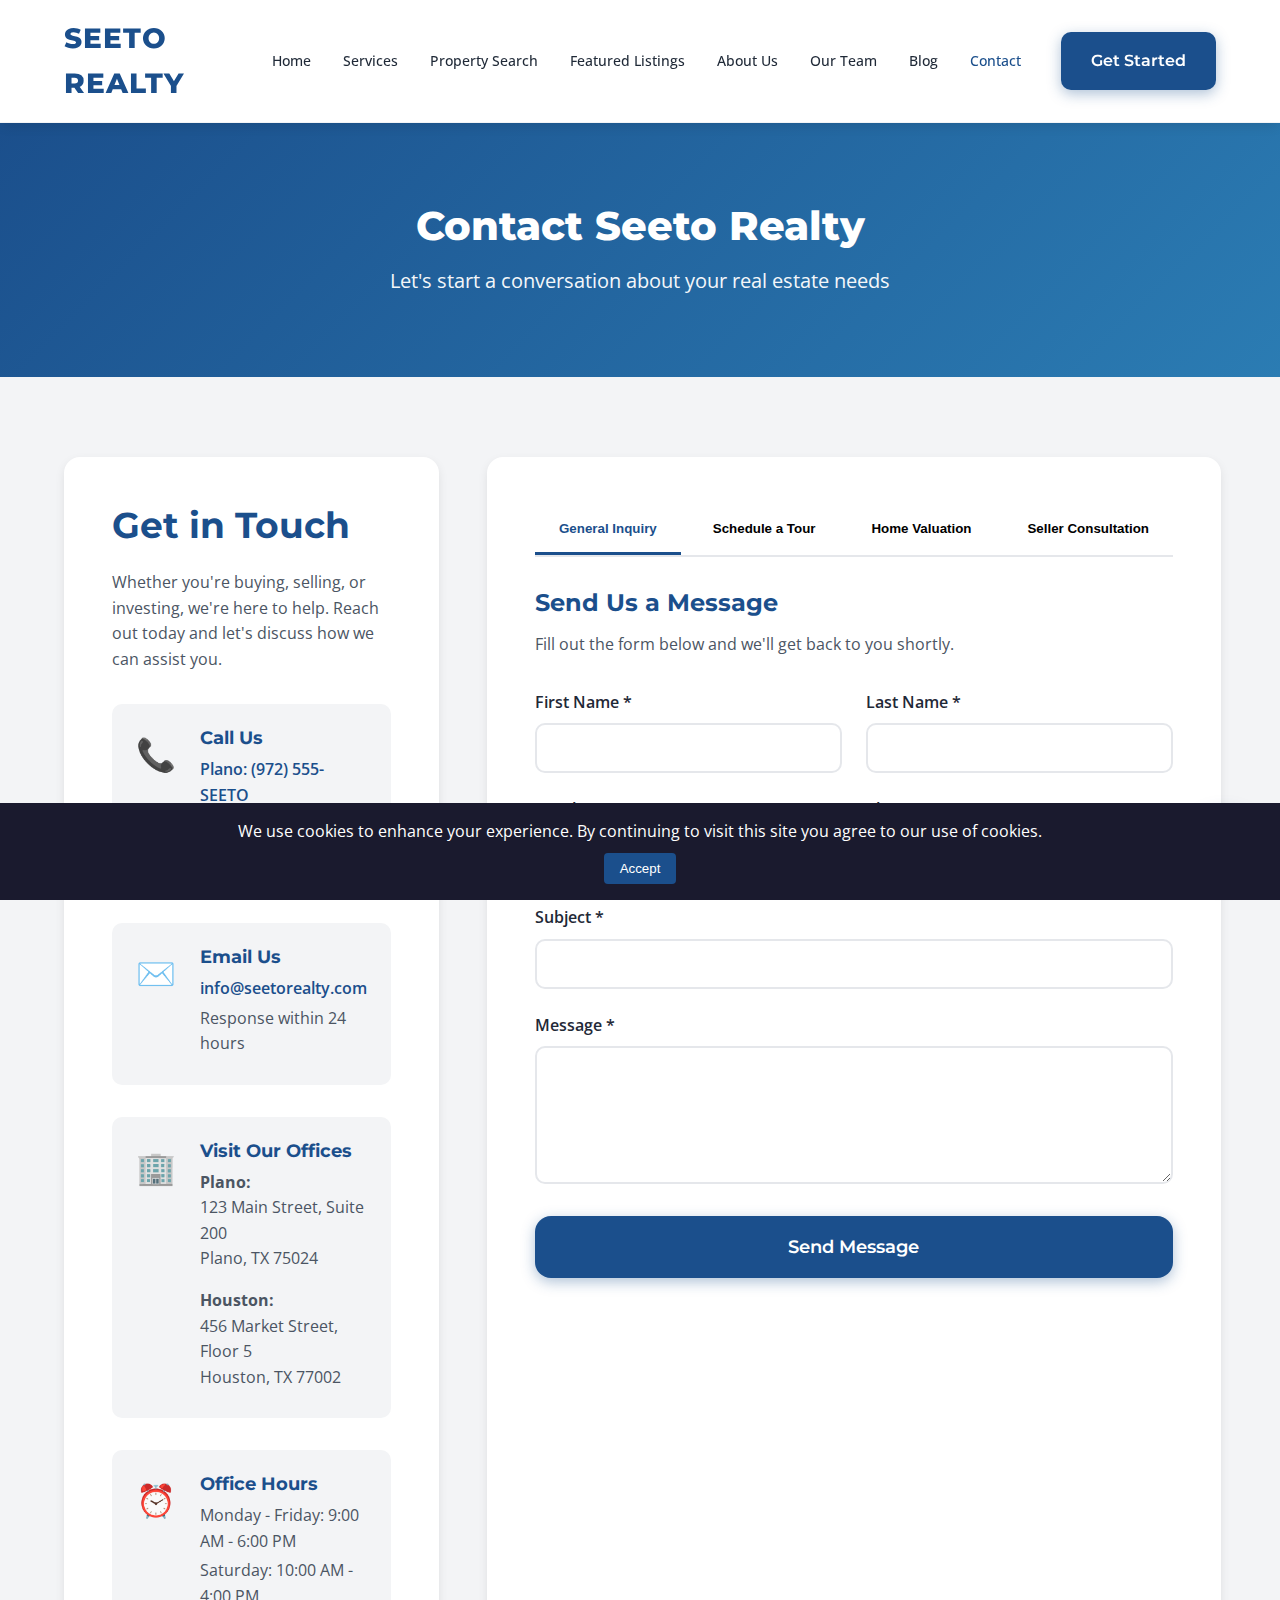
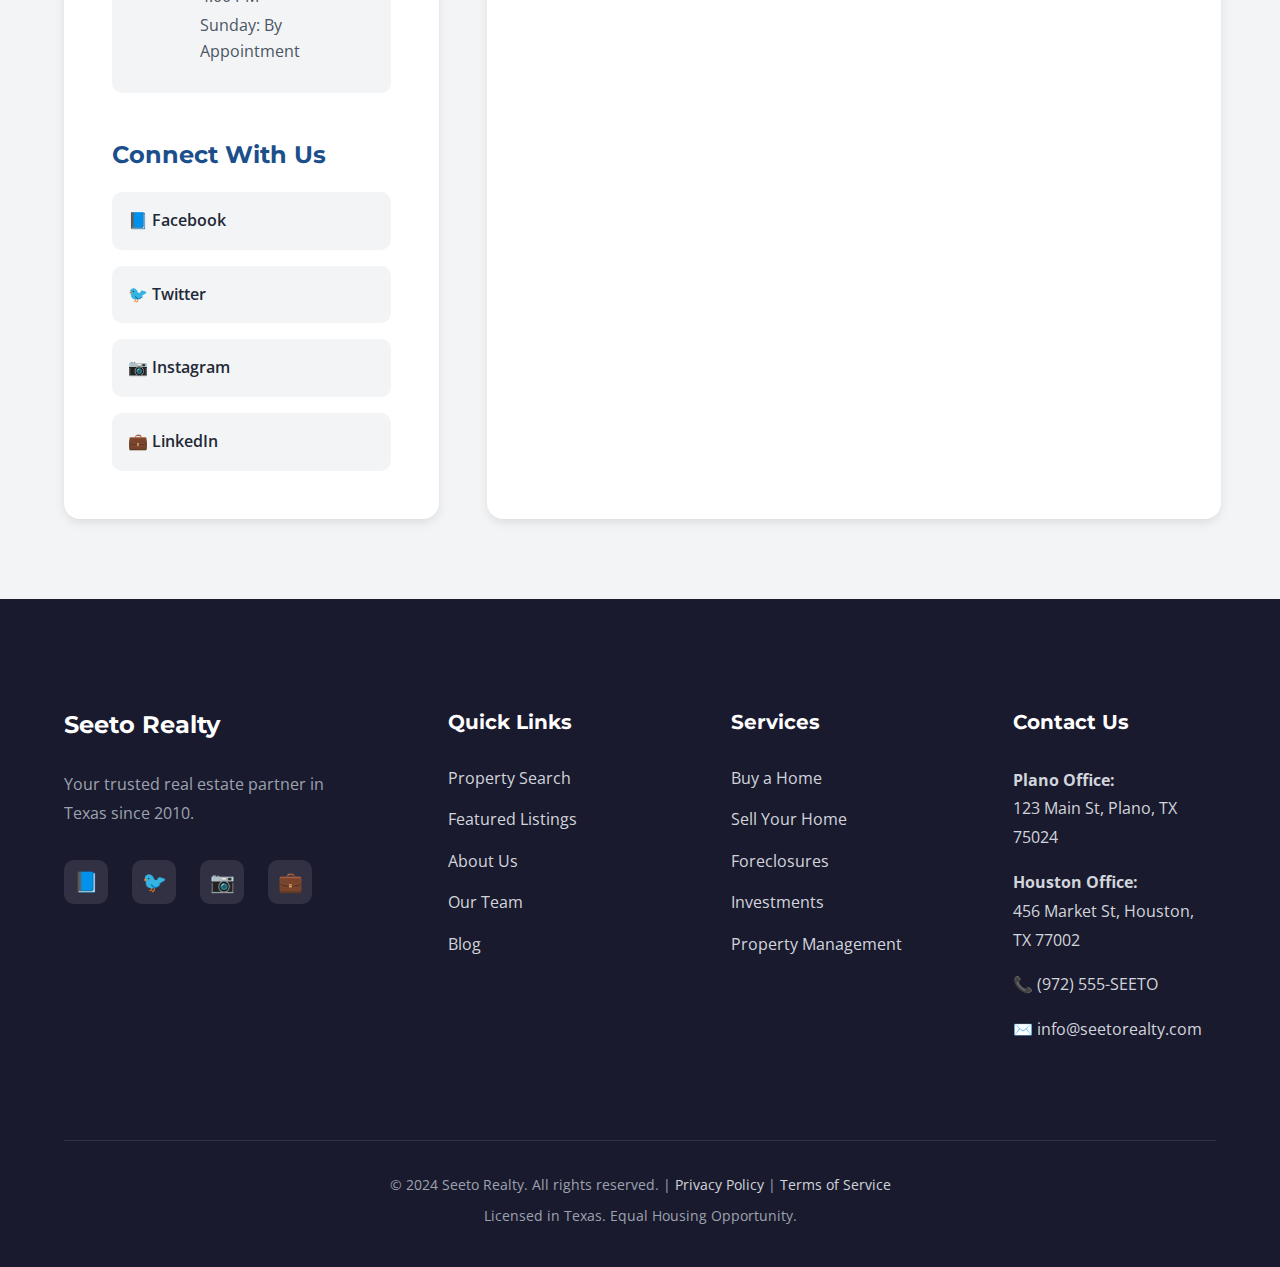
<file: contact.html>
<!DOCTYPE html>
<html lang="en">
<head>
    <meta charset="UTF-8">
    <meta name="viewport" content="width=device-width, initial-scale=1.0">
    <meta name="description" content="Contact Seeto Realty for expert real estate services in DFW and Houston. Schedule a consultation, get a home valuation, or reach out with questions.">
    <meta name="keywords" content="contact Seeto Realty, real estate consultation, home valuation, schedule tour, Texas realtor">
    <title>Contact Us - Seeto Realty | Get in Touch Today</title>
    <link rel="stylesheet" href="css/style.css">
    <link rel="preconnect" href="https://fonts.googleapis.com">
    <link rel="preconnect" href="https://fonts.gstatic.com" crossorigin>
    <link href="https://fonts.googleapis.com/css2?family=Montserrat:wght@300;400;500;600;700&family=Open+Sans:wght@300;400;600&display=swap" rel="stylesheet">
</head>
<body>
    <!-- Header & Navigation -->
    <header class="header">
        <nav class="navbar">
            <div class="container">
                <div class="nav-wrapper">
                    <div class="logo">
                        <a href="index.html">
                            <span class="logo-text">SEETO REALTY</span>
                        </a>
                    </div>
                    <button class="mobile-menu-toggle" aria-label="Toggle mobile menu">
                        <span></span>
                        <span></span>
                        <span></span>
                    </button>
                    <ul class="nav-menu">
                        <li><a href="index.html">Home</a></li>
                        <li class="dropdown">
                            <a href="services.html">Services</a>
                            <ul class="dropdown-menu">
                                <li><a href="buy.html">Buy</a></li>
                                <li><a href="sell.html">Sell</a></li>
                                <li><a href="foreclosures.html">Foreclosures</a></li>
                                <li><a href="investments.html">Investments</a></li>
                                <li><a href="property-management.html">Property Management</a></li>
                            </ul>
                        </li>
                        <li><a href="search.html">Property Search</a></li>
                        <li><a href="listings.html">Featured Listings</a></li>
                        <li><a href="about.html">About Us</a></li>
                        <li><a href="team.html">Our Team</a></li>
                        <li><a href="blog.html">Blog</a></li>
                        <li><a href="contact.html" class="active">Contact</a></li>
                    </ul>
                    <a href="contact.html" class="btn btn-primary nav-cta">Get Started</a>
                </div>
            </div>
        </nav>
    </header>

    <!-- Page Header -->
    <section class="page-header">
        <div class="container">
            <h1>Contact Seeto Realty</h1>
            <p class="subtitle">Let's start a conversation about your real estate needs</p>
        </div>
    </section>

    <!-- Contact Section -->
    <section class="contact-section">
        <div class="container">
            <div class="contact-grid">
                <!-- Contact Information -->
                <div class="contact-info-section">
                    <h2>Get in Touch</h2>
                    <p>Whether you're buying, selling, or investing, we're here to help. Reach out today and let's discuss how we can assist you.</p>
                    
                    <div class="contact-methods">
                        <div class="contact-method">
                            <div class="method-icon">📞</div>
                            <div class="method-details">
                                <h3>Call Us</h3>
                                <p><a href="tel:9725555336">Plano: (972) 555-SEETO</a></p>
                                <p><a href="tel:7135557336">Houston: (713) 555-7336</a></p>
                            </div>
                        </div>
                        
                        <div class="contact-method">
                            <div class="method-icon">✉️</div>
                            <div class="method-details">
                                <h3>Email Us</h3>
                                <p><a href="mailto:info@seetorealty.com">info@seetorealty.com</a></p>
                                <p>Response within 24 hours</p>
                            </div>
                        </div>
                        
                        <div class="contact-method">
                            <div class="method-icon">🏢</div>
                            <div class="method-details">
                                <h3>Visit Our Offices</h3>
                                <p><strong>Plano:</strong><br>123 Main Street, Suite 200<br>Plano, TX 75024</p>
                                <p style="margin-top: 1rem;"><strong>Houston:</strong><br>456 Market Street, Floor 5<br>Houston, TX 77002</p>
                            </div>
                        </div>
                        
                        <div class="contact-method">
                            <div class="method-icon">⏰</div>
                            <div class="method-details">
                                <h3>Office Hours</h3>
                                <p>Monday - Friday: 9:00 AM - 6:00 PM</p>
                                <p>Saturday: 10:00 AM - 4:00 PM</p>
                                <p>Sunday: By Appointment</p>
                            </div>
                        </div>
                    </div>
                    
                    <div class="social-connect">
                        <h3>Connect With Us</h3>
                        <div class="social-links-large">
                            <a href="#" aria-label="Facebook">📘 Facebook</a>
                            <a href="#" aria-label="Twitter">🐦 Twitter</a>
                            <a href="#" aria-label="Instagram">📷 Instagram</a>
                            <a href="#" aria-label="LinkedIn">💼 LinkedIn</a>
                        </div>
                    </div>
                </div>
                
                <!-- Contact Forms -->
                <div class="contact-forms-section">
                    <!-- Form Type Tabs -->
                    <div class="form-tabs">
                        <button class="form-tab active" data-form="general">General Inquiry</button>
                        <button class="form-tab" data-form="tour">Schedule a Tour</button>
                        <button class="form-tab" data-form="valuation">Home Valuation</button>
                        <button class="form-tab" data-form="seller">Seller Consultation</button>
                    </div>
                    
                    <!-- General Inquiry Form -->
                    <form id="generalForm" class="contact-form active" action="#" method="post">
                        <h3>Send Us a Message</h3>
                        <p>Fill out the form below and we'll get back to you shortly.</p>
                        
                        <div class="form-row">
                            <div class="form-group">
                                <label for="gen-firstName">First Name *</label>
                                <input type="text" id="gen-firstName" name="firstName" required>
                            </div>
                            <div class="form-group">
                                <label for="gen-lastName">Last Name *</label>
                                <input type="text" id="gen-lastName" name="lastName" required>
                            </div>
                        </div>
                        
                        <div class="form-row">
                            <div class="form-group">
                                <label for="gen-email">Email *</label>
                                <input type="email" id="gen-email" name="email" required>
                            </div>
                            <div class="form-group">
                                <label for="gen-phone">Phone</label>
                                <input type="tel" id="gen-phone" name="phone">
                            </div>
                        </div>
                        
                        <div class="form-group">
                            <label for="gen-subject">Subject *</label>
                            <input type="text" id="gen-subject" name="subject" required>
                        </div>
                        
                        <div class="form-group">
                            <label for="gen-message">Message *</label>
                            <textarea id="gen-message" name="message" rows="5" required></textarea>
                        </div>
                        
                        <button type="submit" class="btn btn-primary btn-lg btn-block">Send Message</button>
                    </form>
                    
                    <!-- Schedule a Tour Form -->
                    <form id="tourForm" class="contact-form" action="#" method="post">
                        <h3>Schedule a Property Tour</h3>
                        <p>Let us know which property you'd like to see and your preferred dates.</p>
                        
                        <div class="form-row">
                            <div class="form-group">
                                <label for="tour-firstName">First Name *</label>
                                <input type="text" id="tour-firstName" name="firstName" required>
                            </div>
                            <div class="form-group">
                                <label for="tour-lastName">Last Name *</label>
                                <input type="text" id="tour-lastName" name="lastName" required>
                            </div>
                        </div>
                        
                        <div class="form-row">
                            <div class="form-group">
                                <label for="tour-email">Email *</label>
                                <input type="email" id="tour-email" name="email" required>
                            </div>
                            <div class="form-group">
                                <label for="tour-phone">Phone *</label>
                                <input type="tel" id="tour-phone" name="phone" required>
                            </div>
                        </div>
                        
                        <div class="form-group">
                            <label for="tour-property">Property Address</label>
                            <input type="text" id="tour-property" name="propertyAddress" placeholder="Enter property address or MLS number">
                        </div>
                        
                        <div class="form-row">
                            <div class="form-group">
                                <label for="tour-date">Preferred Date *</label>
                                <input type="date" id="tour-date" name="preferredDate" required>
                            </div>
                            <div class="form-group">
                                <label for="tour-time">Preferred Time *</label>
                                <select id="tour-time" name="preferredTime" required>
                                    <option value="">Select time</option>
                                    <option value="morning">Morning (9AM-12PM)</option>
                                    <option value="afternoon">Afternoon (12PM-3PM)</option>
                                    <option value="evening">Evening (3PM-6PM)</option>
                                </select>
                            </div>
                        </div>
                        
                        <div class="form-group">
                            <label for="tour-notes">Additional Notes</label>
                            <textarea id="tour-notes" name="notes" rows="3"></textarea>
                        </div>
                        
                        <button type="submit" class="btn btn-primary btn-lg btn-block">Schedule Tour</button>
                    </form>
                    
                    <!-- Home Valuation Form -->
                    <form id="valuationForm" class="contact-form" action="#" method="post">
                        <h3>Get Instant Home Valuation</h3>
                        <p>Find out what your home is worth in today's market.</p>
                        
                        <div class="form-row">
                            <div class="form-group">
                                <label for="val-firstName">First Name *</label>
                                <input type="text" id="val-firstName" name="firstName" required>
                            </div>
                            <div class="form-group">
                                <label for="val-lastName">Last Name *</label>
                                <input type="text" id="val-lastName" name="lastName" required>
                            </div>
                        </div>
                        
                        <div class="form-row">
                            <div class="form-group">
                                <label for="val-email">Email *</label>
                                <input type="email" id="val-email" name="email" required>
                            </div>
                            <div class="form-group">
                                <label for="val-phone">Phone *</label>
                                <input type="tel" id="val-phone" name="phone" required>
                            </div>
                        </div>
                        
                        <div class="form-group">
                            <label for="val-address">Property Address *</label>
                            <input type="text" id="val-address" name="address" required>
                        </div>
                        
                        <div class="form-row">
                            <div class="form-group">
                                <label for="val-city">City *</label>
                                <input type="text" id="val-city" name="city" required>
                            </div>
                            <div class="form-group">
                                <label for="val-zip">ZIP Code *</label>
                                <input type="text" id="val-zip" name="zip" required>
                            </div>
                        </div>
                        
                        <div class="form-row">
                            <div class="form-group">
                                <label for="val-beds">Bedrooms</label>
                                <select id="val-beds" name="bedrooms">
                                    <option value="">Select</option>
                                    <option value="1">1</option>
                                    <option value="2">2</option>
                                    <option value="3">3</option>
                                    <option value="4">4</option>
                                    <option value="5+">5+</option>
                                </select>
                            </div>
                            <div class="form-group">
                                <label for="val-baths">Bathrooms</label>
                                <select id="val-baths" name="bathrooms">
                                    <option value="">Select</option>
                                    <option value="1">1</option>
                                    <option value="2">2</option>
                                    <option value="3">3</option>
                                    <option value="4+">4+</option>
                                </select>
                            </div>
                        </div>
                        
                        <div class="form-group">
                            <label for="val-sqft">Square Footage (approx.)</label>
                            <input type="number" id="val-sqft" name="sqft" placeholder="e.g., 2000">
                        </div>
                        
                        <div class="form-group">
                            <label for="val-timeline">When are you planning to sell?</label>
                            <select id="val-timeline" name="timeline">
                                <option value="">Select timeline</option>
                                <option value="immediate">Immediately</option>
                                <option value="1-3months">1-3 months</option>
                                <option value="3-6months">3-6 months</option>
                                <option value="6-12months">6-12 months</option>
                                <option value="just-curious">Just curious</option>
                            </select>
                        </div>
                        
                        <button type="submit" class="btn btn-primary btn-lg btn-block">Get Free Valuation</button>
                    </form>
                    
                    <!-- Seller Consultation Form -->
                    <form id="sellerForm" class="contact-form" action="#" method="post">
                        <h3>Request Seller Consultation</h3>
                        <p>Get expert advice on selling your property for top dollar.</p>
                        
                        <div class="form-row">
                            <div class="form-group">
                                <label for="sell-firstName">First Name *</label>
                                <input type="text" id="sell-firstName" name="firstName" required>
                            </div>
                            <div class="form-group">
                                <label for="sell-lastName">Last Name *</label>
                                <input type="text" id="sell-lastName" name="lastName" required>
                            </div>
                        </div>
                        
                        <div class="form-row">
                            <div class="form-group">
                                <label for="sell-email">Email *</label>
                                <input type="email" id="sell-email" name="email" required>
                            </div>
                            <div class="form-group">
                                <label for="sell-phone">Phone *</label>
                                <input type="tel" id="sell-phone" name="phone" required>
                            </div>
                        </div>
                        
                        <div class="form-group">
                            <label for="sell-address">Property Address *</label>
                            <input type="text" id="sell-address" name="address" required>
                        </div>
                        
                        <div class="form-group">
                            <label for="sell-propertyType">Property Type *</label>
                            <select id="sell-propertyType" name="propertyType" required>
                                <option value="">Select type</option>
                                <option value="house">Single Family Home</option>
                                <option value="condo">Condo</option>
                                <option value="townhouse">Townhouse</option>
                                <option value="multi-family">Multi-Family</option>
                                <option value="land">Land</option>
                            </select>
                        </div>
                        
                        <div class="form-group">
                            <label for="sell-timeline">When would you like to sell? *</label>
                            <select id="sell-timeline" name="timeline" required>
                                <option value="">Select timeline</option>
                                <option value="asap">As soon as possible</option>
                                <option value="1-3months">1-3 months</option>
                                <option value="3-6months">3-6 months</option>
                                <option value="6-12months">6-12 months</option>
                            </select>
                        </div>
                        
                        <div class="form-group">
                            <label for="sell-consultation">Preferred Consultation Method *</label>
                            <select id="sell-consultation" name="consultationType" required>
                                <option value="">Select method</option>
                                <option value="phone">Phone Call</option>
                                <option value="video">Video Call</option>
                                <option value="in-person">In-Person Meeting</option>
                            </select>
                        </div>
                        
                        <div class="form-group">
                            <label for="sell-questions">Questions or Comments</label>
                            <textarea id="sell-questions" name="questions" rows="4"></textarea>
                        </div>
                        
                        <button type="submit" class="btn btn-primary btn-lg btn-block">Request Consultation</button>
                    </form>
                </div>
            </div>
        </div>
    </section>

    <!-- Footer -->
    <footer class="footer">
        <div class="container">
            <div class="footer-grid">
                <div class="footer-col">
                    <h3>Seeto Realty</h3>
                    <p>Your trusted real estate partner in Texas since 2010.</p>
                    <div class="social-links">
                        <a href="#" aria-label="Facebook">📘</a>
                        <a href="#" aria-label="Twitter">🐦</a>
                        <a href="#" aria-label="Instagram">📷</a>
                        <a href="#" aria-label="LinkedIn">💼</a>
                    </div>
                </div>
                <div class="footer-col">
                    <h4>Quick Links</h4>
                    <ul>
                        <li><a href="search.html">Property Search</a></li>
                        <li><a href="listings.html">Featured Listings</a></li>
                        <li><a href="about.html">About Us</a></li>
                        <li><a href="team.html">Our Team</a></li>
                        <li><a href="blog.html">Blog</a></li>
                    </ul>
                </div>
                <div class="footer-col">
                    <h4>Services</h4>
                    <ul>
                        <li><a href="buy.html">Buy a Home</a></li>
                        <li><a href="sell.html">Sell Your Home</a></li>
                        <li><a href="foreclosures.html">Foreclosures</a></li>
                        <li><a href="investments.html">Investments</a></li>
                        <li><a href="property-management.html">Property Management</a></li>
                    </ul>
                </div>
                <div class="footer-col">
                    <h4>Contact Us</h4>
                    <ul class="contact-info">
                        <li><strong>Plano Office:</strong><br>123 Main St, Plano, TX 75024</li>
                        <li><strong>Houston Office:</strong><br>456 Market St, Houston, TX 77002</li>
                        <li>📞 (972) 555-SEETO</li>
                        <li>✉️ info@seetorealty.com</li>
                    </ul>
                </div>
            </div>
            <div class="footer-bottom">
                <p>&copy; 2024 Seeto Realty. All rights reserved. | <a href="privacy.html">Privacy Policy</a> | <a href="terms.html">Terms of Service</a></p>
                <p class="disclaimer">Licensed in Texas. Equal Housing Opportunity.</p>
            </div>
        </div>
    </footer>

    <!-- Chatbot Widget -->
    <div class="chatbot-widget" id="chatbot">
        <button class="chatbot-toggle" aria-label="Open chat">💬</button>
        <div class="chatbot-window" style="display: none;">
            <div class="chatbot-header">
                <h4>Chat with Us</h4>
                <button class="chatbot-close" aria-label="Close chat">×</button>
            </div>
            <div class="chatbot-body">
                <p>Hello! How can we help you today?</p>
            </div>
            <div class="chatbot-input">
                <input type="text" placeholder="Type your message...">
                <button>Send</button>
            </div>
        </div>
    </div>

    <script src="js/main.js"></script>
    <script src="js/contact.js"></script>
</body>
</html>
</file>
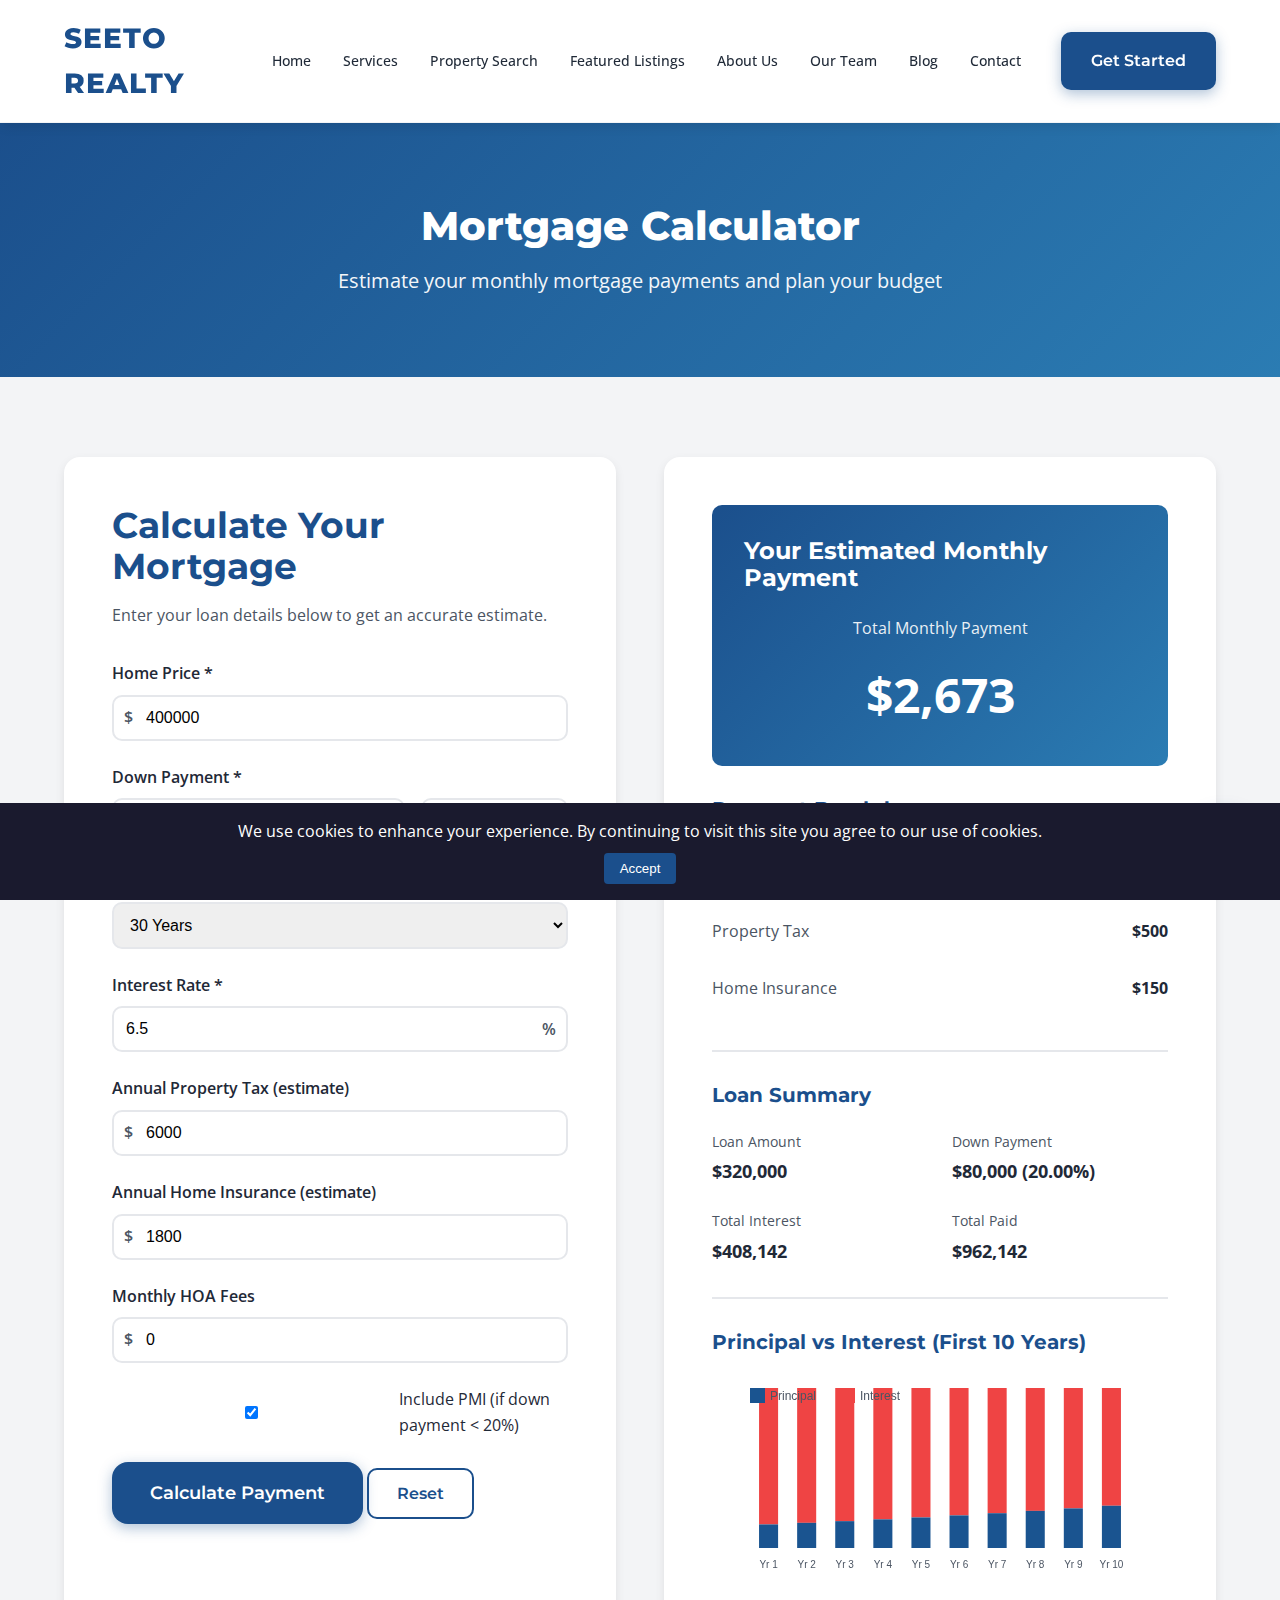
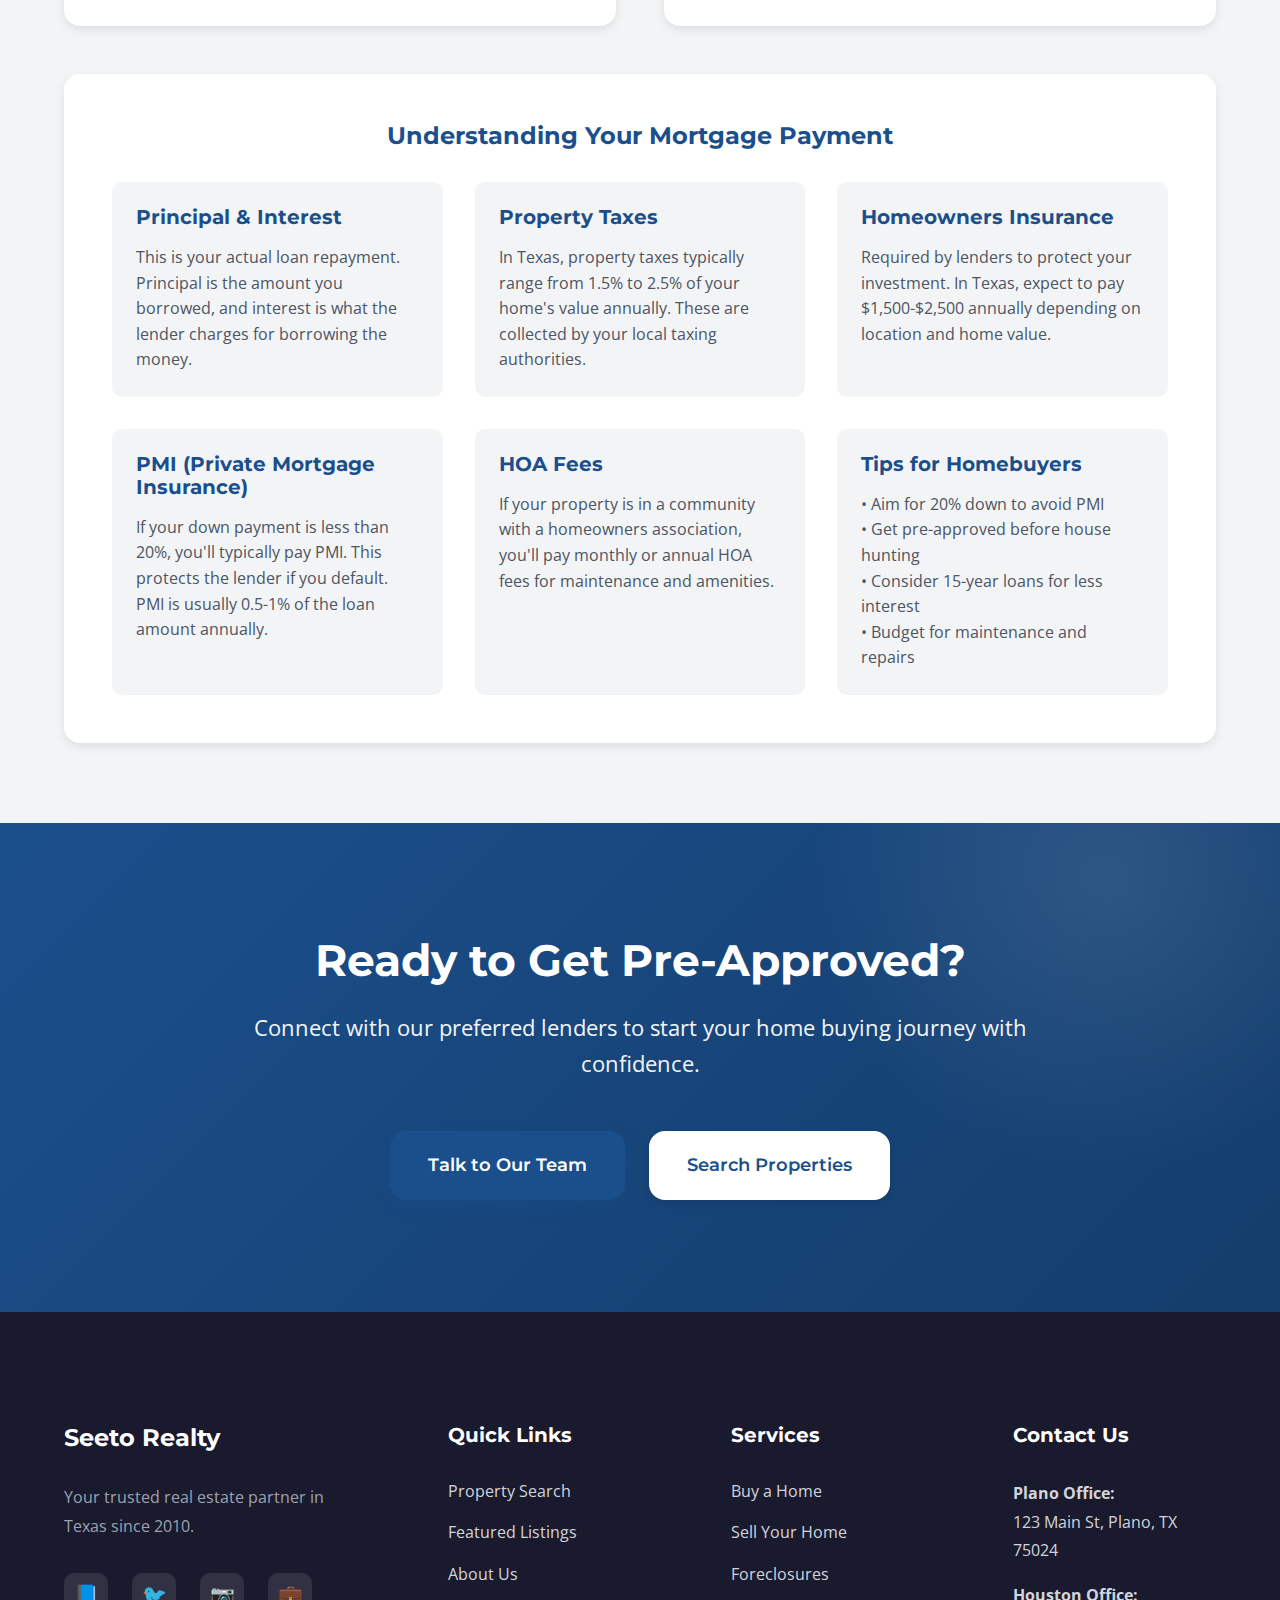
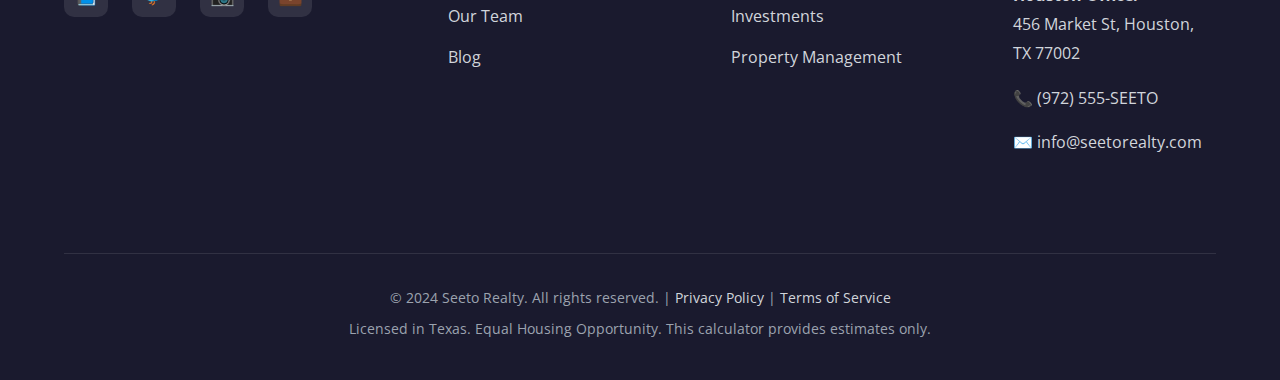
<file: mortgage-calculator.html>
<!DOCTYPE html>
<html lang="en">
<head>
    <meta charset="UTF-8">
    <meta name="viewport" content="width=device-width, initial-scale=1.0">
    <meta name="description" content="Free mortgage calculator from Seeto Realty. Calculate your monthly payments, estimate property taxes, insurance, and PMI. Get accurate home loan estimates for Texas properties.">
    <meta name="keywords" content="mortgage calculator, home loan calculator, Texas mortgage, monthly payment, property tax calculator">
    <title>Mortgage Calculator - Seeto Realty | Calculate Your Home Loan</title>
    <link rel="stylesheet" href="css/style.css">
    <link rel="preconnect" href="https://fonts.googleapis.com">
    <link rel="preconnect" href="https://fonts.gstatic.com" crossorigin>
    <link href="https://fonts.googleapis.com/css2?family=Montserrat:wght@300;400;500;600;700&family=Open+Sans:wght@300;400;600&display=swap" rel="stylesheet">
</head>
<body>
    <!-- Header & Navigation -->
    <header class="header">
        <nav class="navbar">
            <div class="container">
                <div class="nav-wrapper">
                    <div class="logo">
                        <a href="index.html">
                            <span class="logo-text">SEETO REALTY</span>
                        </a>
                    </div>
                    <button class="mobile-menu-toggle" aria-label="Toggle mobile menu">
                        <span></span>
                        <span></span>
                        <span></span>
                    </button>
                    <ul class="nav-menu">
                        <li><a href="index.html">Home</a></li>
                        <li class="dropdown">
                            <a href="services.html">Services</a>
                            <ul class="dropdown-menu">
                                <li><a href="buy.html">Buy</a></li>
                                <li><a href="sell.html">Sell</a></li>
                                <li><a href="foreclosures.html">Foreclosures</a></li>
                                <li><a href="investments.html">Investments</a></li>
                                <li><a href="property-management.html">Property Management</a></li>
                            </ul>
                        </li>
                        <li><a href="search.html">Property Search</a></li>
                        <li><a href="listings.html">Featured Listings</a></li>
                        <li><a href="about.html">About Us</a></li>
                        <li><a href="team.html">Our Team</a></li>
                        <li><a href="blog.html">Blog</a></li>
                        <li><a href="contact.html">Contact</a></li>
                    </ul>
                    <a href="contact.html" class="btn btn-primary nav-cta">Get Started</a>
                </div>
            </div>
        </nav>
    </header>

    <!-- Page Header -->
    <section class="page-header">
        <div class="container">
            <h1>Mortgage Calculator</h1>
            <p class="subtitle">Estimate your monthly mortgage payments and plan your budget</p>
        </div>
    </section>

    <!-- Calculator Section -->
    <section class="calculator-section">
        <div class="container">
            <div class="calculator-layout">
                <!-- Calculator Inputs -->
                <div class="calculator-inputs">
                    <h2>Calculate Your Mortgage</h2>
                    <p>Enter your loan details below to get an accurate estimate.</p>
                    
                    <form id="mortgageForm" class="calculator-form">
                        <div class="form-group">
                            <label for="homePrice">Home Price *</label>
                            <div class="input-with-prefix">
                                <span class="input-prefix">$</span>
                                <input type="number" id="homePrice" name="homePrice" value="400000" min="0" step="1000" required>
                            </div>
                        </div>
                        
                        <div class="form-group">
                            <label for="downPayment">Down Payment *</label>
                            <div class="input-group">
                                <div class="input-with-prefix">
                                    <span class="input-prefix">$</span>
                                    <input type="number" id="downPayment" name="downPayment" value="80000" min="0" step="1000" required>
                                </div>
                                <div class="input-with-suffix">
                                    <input type="number" id="downPaymentPercent" name="downPaymentPercent" value="20" min="0" max="100" step="0.1">
                                    <span class="input-suffix">%</span>
                                </div>
                            </div>
                        </div>
                        
                        <div class="form-group">
                            <label for="loanTerm">Loan Term</label>
                            <select id="loanTerm" name="loanTerm">
                                <option value="30">30 Years</option>
                                <option value="20">20 Years</option>
                                <option value="15">15 Years</option>
                                <option value="10">10 Years</option>
                            </select>
                        </div>
                        
                        <div class="form-group">
                            <label for="interestRate">Interest Rate *</label>
                            <div class="input-with-suffix">
                                <input type="number" id="interestRate" name="interestRate" value="6.5" min="0" max="20" step="0.01" required>
                                <span class="input-suffix">%</span>
                            </div>
                        </div>
                        
                        <div class="form-group">
                            <label for="propertyTax">Annual Property Tax (estimate)</label>
                            <div class="input-with-prefix">
                                <span class="input-prefix">$</span>
                                <input type="number" id="propertyTax" name="propertyTax" value="6000" min="0" step="100">
                            </div>
                        </div>
                        
                        <div class="form-group">
                            <label for="homeInsurance">Annual Home Insurance (estimate)</label>
                            <div class="input-with-prefix">
                                <span class="input-prefix">$</span>
                                <input type="number" id="homeInsurance" name="homeInsurance" value="1800" min="0" step="100">
                            </div>
                        </div>
                        
                        <div class="form-group">
                            <label for="hoaFees">Monthly HOA Fees</label>
                            <div class="input-with-prefix">
                                <span class="input-prefix">$</span>
                                <input type="number" id="hoaFees" name="hoaFees" value="0" min="0" step="10">
                            </div>
                        </div>
                        
                        <div class="form-group checkbox-group">
                            <label>
                                <input type="checkbox" id="includePMI" name="includePMI" checked>
                                Include PMI (if down payment < 20%)
                            </label>
                        </div>
                        
                        <button type="button" id="calculateBtn" class="btn btn-primary btn-lg btn-block">Calculate Payment</button>
                        <button type="reset" class="btn btn-outline btn-block">Reset</button>
                    </form>
                </div>
                
                <!-- Calculator Results -->
                <div class="calculator-results">
                    <div class="results-summary">
                        <h3>Your Estimated Monthly Payment</h3>
                        <div class="total-payment">
                            <span class="payment-label">Total Monthly Payment</span>
                            <span class="payment-amount" id="totalPayment">$2,838</span>
                        </div>
                    </div>
                    
                    <div class="payment-breakdown">
                        <h4>Payment Breakdown</h4>
                        <div class="breakdown-item">
                            <span class="breakdown-label">Principal & Interest</span>
                            <span class="breakdown-amount" id="principalInterest">$2,038</span>
                        </div>
                        <div class="breakdown-item">
                            <span class="breakdown-label">Property Tax</span>
                            <span class="breakdown-amount" id="monthlyPropertyTax">$500</span>
                        </div>
                        <div class="breakdown-item">
                            <span class="breakdown-label">Home Insurance</span>
                            <span class="breakdown-amount" id="monthlyInsurance">$150</span>
                        </div>
                        <div class="breakdown-item" id="pmiRow" style="display: none;">
                            <span class="breakdown-label">PMI</span>
                            <span class="breakdown-amount" id="monthlyPMI">$0</span>
                        </div>
                        <div class="breakdown-item" id="hoaRow" style="display: none;">
                            <span class="breakdown-label">HOA Fees</span>
                            <span class="breakdown-amount" id="monthlyHOA">$0</span>
                        </div>
                    </div>
                    
                    <div class="loan-summary">
                        <h4>Loan Summary</h4>
                        <div class="summary-grid">
                            <div class="summary-item">
                                <span class="summary-label">Loan Amount</span>
                                <span class="summary-value" id="loanAmount">$320,000</span>
                            </div>
                            <div class="summary-item">
                                <span class="summary-label">Down Payment</span>
                                <span class="summary-value" id="downPaymentDisplay">$80,000 (20%)</span>
                            </div>
                            <div class="summary-item">
                                <span class="summary-label">Total Interest</span>
                                <span class="summary-value" id="totalInterest">$413,680</span>
                            </div>
                            <div class="summary-item">
                                <span class="summary-label">Total Paid</span>
                                <span class="summary-value" id="totalPaid">$733,680</span>
                            </div>
                        </div>
                    </div>
                    
                    <!-- Visualization -->
                    <div class="payment-chart">
                        <h4>Principal vs Interest (First 10 Years)</h4>
                        <canvas id="paymentChart" width="400" height="200"></canvas>
                    </div>
                </div>
            </div>
            
            <!-- Additional Information -->
            <div class="calculator-info">
                <div class="info-section">
                    <h3>Understanding Your Mortgage Payment</h3>
                    <div class="info-grid">
                        <div class="info-card">
                            <h4>Principal & Interest</h4>
                            <p>This is your actual loan repayment. Principal is the amount you borrowed, and interest is what the lender charges for borrowing the money.</p>
                        </div>
                        <div class="info-card">
                            <h4>Property Taxes</h4>
                            <p>In Texas, property taxes typically range from 1.5% to 2.5% of your home's value annually. These are collected by your local taxing authorities.</p>
                        </div>
                        <div class="info-card">
                            <h4>Homeowners Insurance</h4>
                            <p>Required by lenders to protect your investment. In Texas, expect to pay $1,500-$2,500 annually depending on location and home value.</p>
                        </div>
                        <div class="info-card">
                            <h4>PMI (Private Mortgage Insurance)</h4>
                            <p>If your down payment is less than 20%, you'll typically pay PMI. This protects the lender if you default. PMI is usually 0.5-1% of the loan amount annually.</p>
                        </div>
                        <div class="info-card">
                            <h4>HOA Fees</h4>
                            <p>If your property is in a community with a homeowners association, you'll pay monthly or annual HOA fees for maintenance and amenities.</p>
                        </div>
                        <div class="info-card">
                            <h4>Tips for Homebuyers</h4>
                            <p>• Aim for 20% down to avoid PMI<br>• Get pre-approved before house hunting<br>• Consider 15-year loans for less interest<br>• Budget for maintenance and repairs</p>
                        </div>
                    </div>
                </div>
            </div>
        </div>
    </section>

    <!-- CTA Section -->
    <section class="cta-section">
        <div class="container">
            <div class="cta-content">
                <h2>Ready to Get Pre-Approved?</h2>
                <p>Connect with our preferred lenders to start your home buying journey with confidence.</p>
                <div class="cta-buttons">
                    <a href="contact.html" class="btn btn-primary btn-lg">Talk to Our Team</a>
                    <a href="search.html" class="btn btn-white btn-lg">Search Properties</a>
                </div>
            </div>
        </div>
    </section>

    <!-- Footer -->
    <footer class="footer">
        <div class="container">
            <div class="footer-grid">
                <div class="footer-col">
                    <h3>Seeto Realty</h3>
                    <p>Your trusted real estate partner in Texas since 2010.</p>
                    <div class="social-links">
                        <a href="#" aria-label="Facebook">📘</a>
                        <a href="#" aria-label="Twitter">🐦</a>
                        <a href="#" aria-label="Instagram">📷</a>
                        <a href="#" aria-label="LinkedIn">💼</a>
                    </div>
                </div>
                <div class="footer-col">
                    <h4>Quick Links</h4>
                    <ul>
                        <li><a href="search.html">Property Search</a></li>
                        <li><a href="listings.html">Featured Listings</a></li>
                        <li><a href="about.html">About Us</a></li>
                        <li><a href="team.html">Our Team</a></li>
                        <li><a href="blog.html">Blog</a></li>
                    </ul>
                </div>
                <div class="footer-col">
                    <h4>Services</h4>
                    <ul>
                        <li><a href="buy.html">Buy a Home</a></li>
                        <li><a href="sell.html">Sell Your Home</a></li>
                        <li><a href="foreclosures.html">Foreclosures</a></li>
                        <li><a href="investments.html">Investments</a></li>
                        <li><a href="property-management.html">Property Management</a></li>
                    </ul>
                </div>
                <div class="footer-col">
                    <h4>Contact Us</h4>
                    <ul class="contact-info">
                        <li><strong>Plano Office:</strong><br>123 Main St, Plano, TX 75024</li>
                        <li><strong>Houston Office:</strong><br>456 Market St, Houston, TX 77002</li>
                        <li>📞 (972) 555-SEETO</li>
                        <li>✉️ info@seetorealty.com</li>
                    </ul>
                </div>
            </div>
            <div class="footer-bottom">
                <p>&copy; 2024 Seeto Realty. All rights reserved. | <a href="privacy.html">Privacy Policy</a> | <a href="terms.html">Terms of Service</a></p>
                <p class="disclaimer">Licensed in Texas. Equal Housing Opportunity. This calculator provides estimates only.</p>
            </div>
        </div>
    </footer>

    <!-- Chatbot Widget -->
    <div class="chatbot-widget" id="chatbot">
        <button class="chatbot-toggle" aria-label="Open chat">💬</button>
        <div class="chatbot-window" style="display: none;">
            <div class="chatbot-header">
                <h4>Chat with Us</h4>
                <button class="chatbot-close" aria-label="Close chat">×</button>
            </div>
            <div class="chatbot-body">
                <p>Need help understanding mortgage options? Let's chat!</p>
            </div>
            <div class="chatbot-input">
                <input type="text" placeholder="Type your message...">
                <button>Send</button>
            </div>
        </div>
    </div>

    <script src="js/main.js"></script>
    <script src="js/mortgage-calculator.js"></script>
</body>
</html>
</file>
<file: css/style.css>
/* ===================================
   Reset & Base Styles
   =================================== */
* {
    margin: 0;
    padding: 0;
    box-sizing: border-box;
}

:root {
    /* Color Palette - Refined for modern real estate */
    --primary-color: #1B4F8C;
    --primary-dark: #143D6B;
    --secondary-color: #C9A227;
    --secondary-light: #E5C44D;
    --accent-color: #2B7CB3;
    --dark-color: #1a1a2e;
    --light-color: #f8fafc;
    --white: #ffffff;
    --gray-50: #fafafa;
    --gray-100: #f3f4f6;
    --gray-200: #e5e7eb;
    --gray-300: #d1d5db;
    --gray-400: #9ca3af;
    --gray-500: #6b7280;
    --gray-600: #4b5563;
    --gray-700: #374151;
    --gray-800: #1f2937;
    --gray-900: #111827;
    --success: #059669;
    --danger: #dc2626;
    --warning: #d97706;
    
    /* Typography */
    --font-primary: 'Montserrat', sans-serif;
    --font-secondary: 'Open Sans', sans-serif;
    
    /* Spacing - Increased for breathing room */
    --spacing-xs: 0.5rem;
    --spacing-sm: 1rem;
    --spacing-md: 1.5rem;
    --spacing-lg: 2rem;
    --spacing-xl: 3rem;
    --spacing-2xl: 5rem;
    --spacing-3xl: 7rem;
    
    /* Border Radius */
    --radius-sm: 6px;
    --radius-md: 10px;
    --radius-lg: 16px;
    --radius-xl: 24px;
    
    /* Shadows - More refined */
    --shadow-sm: 0 1px 3px 0 rgba(0, 0, 0, 0.08);
    --shadow-md: 0 4px 12px -2px rgba(0, 0, 0, 0.12);
    --shadow-lg: 0 12px 24px -4px rgba(0, 0, 0, 0.15);
    --shadow-xl: 0 24px 48px -8px rgba(0, 0, 0, 0.18);
    --shadow-card: 0 2px 8px rgba(0, 0, 0, 0.08), 0 4px 16px rgba(0, 0, 0, 0.04);
    
    /* Transitions */
    --transition-fast: 0.15s ease;
    --transition-base: 0.3s ease;
    --transition-slow: 0.5s ease;
}

html {
    scroll-behavior: smooth;
}

body {
    font-family: var(--font-secondary);
    line-height: 1.6;
    color: var(--gray-800);
    background-color: var(--white);
    overflow-x: hidden;
}

h1, h2, h3, h4, h5, h6 {
    font-family: var(--font-primary);
    font-weight: 700;
    line-height: 1.15;
    margin-bottom: var(--spacing-sm);
    color: var(--gray-900);
}

h1 { font-size: 3rem; font-weight: 800; }
h2 { font-size: 2.25rem; }
h3 { font-size: 1.5rem; }
h4 { font-size: 1.25rem; }

img {
    max-width: 100%;
    height: auto;
    display: block;
}

a {
    text-decoration: none;
    color: inherit;
    transition: all 0.3s ease;
}

ul {
    list-style: none;
}

/* ===================================
   Container & Layout
   =================================== */
.container {
    max-width: 1200px;
    margin: 0 auto;
    padding: 0 var(--spacing-md);
}

/* ===================================
   Header & Navigation
   =================================== */
.header {
    background-color: var(--white);
    box-shadow: var(--shadow-md);
    position: sticky;
    top: 0;
    z-index: 1000;
    border-bottom: 1px solid var(--gray-100);
}

.navbar {
    padding: var(--spacing-sm) 0;
}

.nav-wrapper {
    display: flex;
    justify-content: space-between;
    align-items: center;
    gap: var(--spacing-lg);
}

.logo-text {
    font-family: var(--font-primary);
    font-size: 1.75rem;
    font-weight: 800;
    color: var(--primary-color);
    letter-spacing: 1px;
    transition: color var(--transition-base);
}

.logo-text:hover {
    color: var(--primary-dark);
}

.nav-menu {
    display: flex;
    gap: var(--spacing-sm);
    align-items: center;
    flex-wrap: nowrap;
}

.nav-menu > li {
    position: relative;
}

.nav-menu a {
    color: var(--gray-800);
    font-weight: 500;
    padding: var(--spacing-xs);
    transition: color 0.3s ease;
    white-space: nowrap;
    font-size: 0.9rem;
}

.nav-menu a:hover,
.nav-menu a.active {
    color: var(--primary-color);
}

.dropdown {
    position: relative;
}

.dropdown-menu {
    position: absolute;
    top: 100%;
    left: 0;
    background-color: var(--white);
    box-shadow: var(--shadow-lg);
    border-radius: var(--radius-md);
    padding: var(--spacing-xs);
    min-width: 200px;
    opacity: 0;
    visibility: hidden;
    transform: translateY(-10px);
    transition: all 0.3s ease;
}

.dropdown:hover .dropdown-menu {
    opacity: 1;
    visibility: visible;
    transform: translateY(0);
}

.dropdown-menu li {
    margin: 0;
}

.dropdown-menu a {
    display: block;
    padding: var(--spacing-xs) var(--spacing-sm);
    border-radius: var(--radius-sm);
}

.dropdown-menu a:hover {
    background-color: var(--gray-100);
    color: var(--primary-color);
}

.mobile-menu-toggle {
    display: none;
    flex-direction: column;
    gap: 4px;
    background: none;
    border: none;
    cursor: pointer;
    padding: var(--spacing-xs);
}

.mobile-menu-toggle span {
    width: 25px;
    height: 3px;
    background-color: var(--primary-color);
    border-radius: 2px;
    transition: all 0.3s ease;
}

.nav-cta {
    white-space: nowrap;
}

/* ===================================
   Buttons
   =================================== */
.btn {
    display: inline-flex;
    align-items: center;
    justify-content: center;
    gap: 0.5rem;
    padding: 0.875rem 1.75rem;
    font-family: var(--font-primary);
    font-weight: 600;
    font-size: 1rem;
    text-align: center;
    border-radius: var(--radius-md);
    cursor: pointer;
    border: 2px solid transparent;
    transition: all var(--transition-base);
}

.btn-primary {
    background-color: var(--primary-color);
    color: var(--white);
    box-shadow: 0 4px 14px rgba(27, 79, 140, 0.35);
}

.btn-primary:hover {
    background-color: var(--primary-dark);
    transform: translateY(-3px);
    box-shadow: 0 8px 20px rgba(27, 79, 140, 0.4);
}

.btn-secondary {
    background-color: var(--secondary-color);
    color: var(--dark-color);
    box-shadow: 0 4px 14px rgba(201, 162, 39, 0.35);
}

.btn-secondary:hover {
    background-color: var(--secondary-light);
    transform: translateY(-3px);
}

.btn-outline {
    background-color: transparent;
    border-color: var(--primary-color);
    color: var(--primary-color);
}

.btn-outline:hover {
    background-color: var(--primary-color);
    color: var(--white);
    transform: translateY(-2px);
}

.btn-white {
    background-color: var(--white);
    color: var(--primary-color);
    border-color: var(--white);
    box-shadow: var(--shadow-md);
}

.btn-white:hover {
    background-color: var(--gray-50);
    transform: translateY(-3px);
    box-shadow: var(--shadow-lg);
}

.btn-lg {
    padding: 1.125rem 2.25rem;
    font-size: 1.125rem;
    border-radius: var(--radius-lg);
}

.btn-sm {
    padding: 0.5rem 1rem;
    font-size: 0.875rem;
}

/* ===================================
   Hero Section
   =================================== */
.hero {
    position: relative;
    min-height: 700px;
    display: flex;
    align-items: center;
    color: var(--white);
    overflow: hidden;
}

.hero-background {
    position: absolute;
    top: 0;
    left: 0;
    right: 0;
    bottom: 0;
    background: linear-gradient(135deg, rgba(27, 79, 140, 0.92), rgba(43, 124, 179, 0.85)),
                url('https://images.pexels.com/photos/106399/pexels-photo-106399.jpeg?auto=compress&cs=tinysrgb&w=1920&h=1080&fit=crop') center/cover no-repeat;
    z-index: -1;
}

.hero-content {
    max-width: 900px;
    text-align: center;
    margin: 0 auto;
    padding: var(--spacing-3xl) var(--spacing-md);
}

.hero-title {
    font-size: 3.5rem;
    font-weight: 800;
    margin-bottom: var(--spacing-lg);
    text-shadow: 0 2px 4px rgba(0, 0, 0, 0.2);
    line-height: 1.1;
}

.hero-subtitle {
    font-size: 1.35rem;
    margin-bottom: var(--spacing-xl);
    opacity: 0.95;
    line-height: 1.7;
    max-width: 700px;
    margin-left: auto;
    margin-right: auto;
}

.hero-buttons {
    display: flex;
    gap: var(--spacing-md);
    justify-content: center;
    flex-wrap: wrap;
}

/* ===================================
   Quick Search
   =================================== */
.quick-search {
    background-color: var(--white);
    padding: var(--spacing-xl) var(--spacing-lg);
    box-shadow: var(--shadow-xl);
    margin-top: -80px;
    position: relative;
    z-index: 10;
    border-radius: var(--radius-xl);
    max-width: 1100px;
    margin-left: auto;
    margin-right: auto;
}

.search-title {
    text-align: center;
    color: var(--primary-color);
    margin-bottom: var(--spacing-lg);
    font-size: 1.75rem;
}

.search-form {
    max-width: 1000px;
    margin: 0 auto;
}

.search-fields {
    display: grid;
    grid-template-columns: 2fr repeat(3, 1fr) auto;
    gap: var(--spacing-sm);
    align-items: center;
}

.search-input,
.search-select {
    padding: 1rem;
    border: 2px solid var(--gray-200);
    border-radius: var(--radius-md);
    font-size: 1rem;
    font-family: var(--font-secondary);
    transition: all var(--transition-base);
    background-color: var(--gray-50);
}

.search-input:focus,
.search-select:focus {
    outline: none;
    border-color: var(--primary-color);
    background-color: var(--white);
    box-shadow: 0 0 0 4px rgba(27, 79, 140, 0.1);
}

.search-input::placeholder {
    color: var(--gray-400);
}

/* ===================================
   Section Styles
   =================================== */
.services-section,
.featured-listings,
.why-choose-us,
.testimonials,
.cta-section {
    padding: var(--spacing-3xl) 0;
}

.section-header {
    text-align: center;
    max-width: 750px;
    margin: 0 auto var(--spacing-2xl);
}

.section-header h2 {
    color: var(--primary-color);
    margin-bottom: var(--spacing-md);
    font-size: 2.5rem;
}

.section-header p {
    font-size: 1.25rem;
    color: var(--gray-600);
    margin-bottom: var(--spacing-lg);
    line-height: 1.7;
}

/* ===================================
   Services Grid
   =================================== */
.services-grid {
    display: grid;
    grid-template-columns: repeat(auto-fit, minmax(320px, 1fr));
    gap: var(--spacing-lg);
}

.service-card {
    background-color: var(--white);
    padding: var(--spacing-xl) var(--spacing-lg);
    border-radius: var(--radius-lg);
    box-shadow: var(--shadow-card);
    transition: all var(--transition-base);
    text-align: center;
    border: 1px solid var(--gray-100);
}

.service-card:hover {
    transform: translateY(-8px);
    box-shadow: var(--shadow-xl);
    border-color: var(--primary-color);
}

.service-icon {
    width: 80px;
    height: 80px;
    margin: 0 auto var(--spacing-lg);
    display: flex;
    align-items: center;
    justify-content: center;
    background: linear-gradient(135deg, var(--primary-color), var(--accent-color));
    border-radius: var(--radius-lg);
    color: var(--white);
}

.service-icon svg {
    width: 40px;
    height: 40px;
}

.service-card h3 {
    color: var(--gray-900);
    margin-bottom: var(--spacing-sm);
    font-size: 1.35rem;
}

.service-card p {
    color: var(--gray-600);
    margin-bottom: var(--spacing-md);
    line-height: 1.7;
}

.service-link {
    color: var(--primary-color);
    font-weight: 600;
    display: inline-flex;
    align-items: center;
    gap: 0.5rem;
    transition: all var(--transition-fast);
}

.service-link:hover {
    color: var(--accent-color);
    gap: 0.75rem;
}

/* ===================================
   Featured Listings
   =================================== */
.featured-listings {
    background-color: var(--gray-50);
}

.listings-carousel {
    display: grid;
    grid-template-columns: repeat(auto-fit, minmax(340px, 1fr));
    gap: var(--spacing-lg);
}

.listing-card {
    background-color: var(--white);
    border-radius: var(--radius-lg);
    overflow: hidden;
    box-shadow: var(--shadow-card);
    transition: all var(--transition-base);
    border: 1px solid var(--gray-100);
}

.listing-card:hover {
    transform: translateY(-8px);
    box-shadow: var(--shadow-xl);
}

.listing-image {
    position: relative;
    height: 280px;
    overflow: hidden;
    background-color: var(--gray-200);
}

.listing-image img {
    width: 100%;
    height: 100%;
    object-fit: cover;
    transition: transform var(--transition-slow);
}

.listing-card:hover .listing-image img {
    transform: scale(1.08);
}

.listing-badge {
    position: absolute;
    top: var(--spacing-sm);
    left: var(--spacing-sm);
    background-color: var(--primary-color);
    color: var(--white);
    padding: 0.375rem 1rem;
    border-radius: var(--radius-md);
    font-size: 0.8rem;
    font-weight: 600;
    text-transform: uppercase;
    letter-spacing: 0.5px;
}

.listing-badge.featured {
    background-color: var(--secondary-color);
    color: var(--dark-color);
}

.listing-badge.investment {
    background-color: var(--success);
}

.listing-details {
    padding: var(--spacing-lg);
}

.listing-price {
    font-size: 1.875rem;
    font-weight: 800;
    color: var(--primary-color);
    margin-bottom: var(--spacing-xs);
}

.listing-title {
    font-size: 1.25rem;
    margin-bottom: var(--spacing-xs);
    color: var(--gray-900);
}

.listing-location {
    color: var(--gray-500);
    margin-bottom: var(--spacing-md);
    font-size: 0.95rem;
}

.listing-features {
    display: flex;
    gap: var(--spacing-lg);
    margin-bottom: var(--spacing-md);
    padding: var(--spacing-sm) 0;
    border-top: 1px solid var(--gray-100);
    border-bottom: 1px solid var(--gray-100);
}

.listing-features span {
    font-size: 0.9rem;
    color: var(--gray-600);
    font-weight: 500;
}

/* ===================================
   Why Choose Us
   =================================== */
.why-choose-us {
    background: linear-gradient(180deg, var(--white) 0%, var(--gray-50) 100%);
}

.features-grid {
    display: grid;
    grid-template-columns: repeat(auto-fit, minmax(260px, 1fr));
    gap: var(--spacing-xl);
    text-align: center;
}

.feature-item {
    padding: var(--spacing-lg);
}

.feature-number {
    font-size: 3.5rem;
    font-weight: 800;
    background: linear-gradient(135deg, var(--secondary-color), var(--secondary-light));
    -webkit-background-clip: text;
    -webkit-text-fill-color: transparent;
    background-clip: text;
    margin-bottom: var(--spacing-sm);
}

.feature-item h3 {
    color: var(--gray-900);
    margin-bottom: var(--spacing-xs);
    font-size: 1.25rem;
}

.feature-item p {
    color: var(--gray-600);
    line-height: 1.6;
}

/* ===================================
   Testimonials
   =================================== */
.testimonials {
    background-color: var(--gray-50);
}

.testimonials-grid {
    display: grid;
    grid-template-columns: repeat(auto-fit, minmax(340px, 1fr));
    gap: var(--spacing-lg);
}

.testimonial-card {
    background-color: var(--white);
    padding: var(--spacing-xl);
    border-radius: var(--radius-lg);
    box-shadow: var(--shadow-card);
    border: 1px solid var(--gray-100);
    position: relative;
}

.testimonial-card::before {
    content: '"';
    position: absolute;
    top: var(--spacing-md);
    right: var(--spacing-lg);
    font-size: 5rem;
    line-height: 1;
    color: var(--gray-100);
    font-family: Georgia, serif;
}

.testimonial-rating {
    color: var(--secondary-color);
    font-size: 1.25rem;
    margin-bottom: var(--spacing-md);
    letter-spacing: 2px;
}

.testimonial-text {
    font-size: 1.1rem;
    color: var(--gray-700);
    margin-bottom: var(--spacing-lg);
    line-height: 1.8;
    position: relative;
    z-index: 1;
}

.testimonial-author {
    display: flex;
    flex-direction: column;
    gap: 0.25rem;
}

.testimonial-author strong {
    color: var(--gray-900);
    font-size: 1.1rem;
}

.testimonial-author span {
    font-size: 0.9rem;
    color: var(--gray-500);
}

/* ===================================
   CTA Section
   =================================== */
.cta-section {
    background: linear-gradient(135deg, var(--primary-color) 0%, var(--primary-dark) 100%);
    color: var(--white);
    position: relative;
    overflow: hidden;
}

.cta-section::before {
    content: '';
    position: absolute;
    top: -50%;
    right: -10%;
    width: 600px;
    height: 600px;
    background: radial-gradient(circle, rgba(255,255,255,0.1) 0%, transparent 70%);
    border-radius: 50%;
}

.cta-content {
    text-align: center;
    max-width: 850px;
    margin: 0 auto;
    position: relative;
    z-index: 1;
}

.cta-content h2 {
    color: var(--white);
    font-size: 2.75rem;
    margin-bottom: var(--spacing-md);
}

.cta-content p {
    font-size: 1.35rem;
    margin-bottom: var(--spacing-xl);
    opacity: 0.95;
    line-height: 1.7;
}

.cta-buttons {
    display: flex;
    gap: var(--spacing-md);
    justify-content: center;
    flex-wrap: wrap;
}

/* ===================================
   Footer
   =================================== */
.footer {
    background-color: var(--dark-color);
    color: var(--gray-300);
    padding: var(--spacing-3xl) 0 var(--spacing-lg);
}

.footer-grid {
    display: grid;
    grid-template-columns: 1.5fr repeat(3, 1fr);
    gap: var(--spacing-2xl);
    margin-bottom: var(--spacing-2xl);
}

.footer-col h3,
.footer-col h4 {
    color: var(--white);
    margin-bottom: var(--spacing-lg);
}

.footer-col h3 {
    font-size: 1.5rem;
}

.footer-col p {
    line-height: 1.8;
    color: var(--gray-400);
}

.footer-col ul li {
    margin-bottom: var(--spacing-sm);
}

.footer-col a {
    color: var(--gray-300);
    transition: all var(--transition-fast);
}

.footer-col a:hover {
    color: var(--secondary-color);
    padding-left: 5px;
}

.social-links {
    display: flex;
    gap: var(--spacing-md);
    margin-top: var(--spacing-lg);
}

.social-links a {
    width: 44px;
    height: 44px;
    display: flex;
    align-items: center;
    justify-content: center;
    background-color: rgba(255, 255, 255, 0.1);
    border-radius: var(--radius-md);
    font-size: 1.25rem;
    transition: all var(--transition-base);
}

.social-links a:hover {
    background-color: var(--primary-color);
    transform: translateY(-3px);
}

.contact-info li {
    margin-bottom: var(--spacing-md);
    line-height: 1.8;
}

.footer-bottom {
    text-align: center;
    padding-top: var(--spacing-lg);
    border-top: 1px solid rgba(255, 255, 255, 0.1);
}

.footer-bottom p {
    margin-bottom: var(--spacing-xs);
    font-size: 0.9rem;
    color: var(--gray-400);
}

.footer-bottom a {
    color: var(--gray-300);
}

.footer-bottom a:hover {
    color: var(--secondary-color);
}

.disclaimer {
    font-size: 0.8rem;
    color: var(--gray-500);
}

/* ===================================
   Chatbot Widget
   =================================== */
.chatbot-widget {
    position: fixed;
    bottom: 24px;
    right: 24px;
    z-index: 1000;
}

.chatbot-toggle {
    width: 64px;
    height: 64px;
    border-radius: 50%;
    background: linear-gradient(135deg, var(--primary-color), var(--accent-color));
    color: var(--white);
    font-size: 1.5rem;
    border: none;
    cursor: pointer;
    box-shadow: 0 4px 20px rgba(27, 79, 140, 0.4);
    transition: all var(--transition-base);
    display: flex;
    align-items: center;
    justify-content: center;
}

.chatbot-toggle:hover {
    transform: scale(1.1) translateY(-3px);
    box-shadow: 0 8px 30px rgba(27, 79, 140, 0.5);
}

.chatbot-window {
    position: absolute;
    bottom: 80px;
    right: 0;
    width: 380px;
    max-width: calc(100vw - 48px);
    background-color: var(--white);
    border-radius: var(--radius-xl);
    box-shadow: var(--shadow-xl);
    overflow: hidden;
}

.chatbot-header {
    background: linear-gradient(135deg, var(--primary-color), var(--accent-color));
    color: var(--white);
    padding: var(--spacing-lg);
    display: flex;
    justify-content: space-between;
    align-items: center;
}

.chatbot-header h4 {
    margin: 0;
    color: var(--white);
    font-size: 1.1rem;
}

.chatbot-close {
    background: rgba(255, 255, 255, 0.2);
    border: none;
    color: var(--white);
    font-size: 1.25rem;
    cursor: pointer;
    padding: 0;
    width: 32px;
    height: 32px;
    border-radius: 50%;
    display: flex;
    align-items: center;
    justify-content: center;
    transition: background var(--transition-fast);
}

.chatbot-close:hover {
    background: rgba(255, 255, 255, 0.3);
}

.chatbot-body {
    padding: var(--spacing-lg);
    min-height: 200px;
    max-height: 400px;
    overflow-y: auto;
    background-color: var(--gray-50);
}

.chatbot-body p {
    background-color: var(--white);
    padding: var(--spacing-sm) var(--spacing-md);
    border-radius: var(--radius-md);
    box-shadow: var(--shadow-sm);
    margin: 0;
    color: var(--gray-700);
}

.chatbot-input {
    display: flex;
    gap: var(--spacing-xs);
    padding: var(--spacing-md);
    border-top: 1px solid var(--gray-200);
    background-color: var(--white);
}

.chatbot-input input {
    flex: 1;
    padding: var(--spacing-sm) var(--spacing-md);
    border: 2px solid var(--gray-200);
    border-radius: var(--radius-md);
    font-size: 0.95rem;
    transition: border-color var(--transition-fast);
}

.chatbot-input input:focus {
    outline: none;
    border-color: var(--primary-color);
}

.chatbot-input button {
    padding: var(--spacing-sm) var(--spacing-lg);
    background-color: var(--primary-color);
    color: var(--white);
    border: none;
    border-radius: var(--radius-md);
    cursor: pointer;
    font-weight: 600;
    transition: all var(--transition-fast);
}

.chatbot-input button:hover {
    background-color: var(--primary-dark);
}

/* ===================================
   Responsive Design
   =================================== */
@media (max-width: 1024px) {
    .search-fields {
        grid-template-columns: 1fr 1fr;
    }
    
    .footer-grid {
        grid-template-columns: repeat(2, 1fr);
    }
}

@media (max-width: 1100px) {
    .nav-menu {
        display: none;
        position: absolute;
        top: 100%;
        left: 0;
        right: 0;
        background-color: var(--white);
        flex-direction: column;
        padding: var(--spacing-lg);
        box-shadow: var(--shadow-xl);
        border-top: 1px solid var(--gray-100);
    }
    
    .nav-menu.active {
        display: flex;
    }
    
    .mobile-menu-toggle {
        display: flex;
    }
    
    .nav-cta {
        display: none;
    }
    
    .dropdown-menu {
        position: static;
        opacity: 1;
        visibility: visible;
        transform: none;
        box-shadow: none;
        padding-left: var(--spacing-md);
        background-color: var(--gray-50);
        border-radius: var(--radius-md);
        margin-top: var(--spacing-sm);
    }
    
    .nav-menu a {
        font-size: 1rem;
        padding: var(--spacing-xs) var(--spacing-sm);
    }
    
    .hero {
        min-height: 600px;
    }
    
    .hero-title {
        font-size: 2.5rem;
    }
    
    .hero-subtitle {
        font-size: 1.15rem;
    }
    
    .hero-buttons {
        flex-direction: column;
        align-items: center;
    }
    
    .quick-search {
        margin-top: -60px;
        padding: var(--spacing-lg);
    }
    
    .search-fields {
        grid-template-columns: 1fr;
    }
}

@media (max-width: 768px) {
    h1 { font-size: 2.25rem; }
    h2 { font-size: 1.875rem; }
    
    .hero {
        min-height: 550px;
    }
    
    .hero-title {
        font-size: 2rem;
    }
    
    .hero-subtitle {
        font-size: 1.05rem;
    }
    
    .hero-content {
        padding: var(--spacing-2xl) var(--spacing-md);
    }
    
    .quick-search {
        margin: -40px var(--spacing-sm) 0;
        border-radius: var(--radius-lg);
    }
    
    .section-header h2 {
        font-size: 2rem;
    }
    
    .services-grid,
    .listings-carousel,
    .features-grid,
    .testimonials-grid {
        grid-template-columns: 1fr;
    }
    
    .cta-content h2 {
        font-size: 2rem;
    }
    
    .cta-content p {
        font-size: 1.1rem;
    }
    
    .cta-buttons {
        flex-direction: column;
        align-items: center;
    }
    
    .footer-grid {
        grid-template-columns: 1fr;
        gap: var(--spacing-xl);
    }
    
    .chatbot-window {
        width: 100%;
        max-width: none;
        right: -24px;
        left: -24px;
        bottom: 76px;
        border-radius: var(--radius-lg) var(--radius-lg) 0 0;
    }
}

@media (max-width: 480px) {
    .container {
        padding: 0 var(--spacing-sm);
    }
    
    .hero-title {
        font-size: 1.75rem;
    }
    
    .btn-lg {
        padding: 1rem 1.5rem;
        font-size: 1rem;
    }
    
    .listing-card {
        margin: 0 -0.5rem;
        border-radius: var(--radius-md);
    }
}

/* ===================================
   Accessibility
   =================================== */
.sr-only {
    position: absolute;
    width: 1px;
    height: 1px;
    padding: 0;
    margin: -1px;
    overflow: hidden;
    clip: rect(0, 0, 0, 0);
    white-space: nowrap;
    border-width: 0;
}

:focus-visible {
    outline: 2px solid var(--primary-color);
    outline-offset: 2px;
}

/* ===================================
   Utility Classes
   =================================== */
.text-center { text-align: center; }
.text-left { text-align: left; }
.text-right { text-align: right; }

.mt-1 { margin-top: var(--spacing-sm); }
.mt-2 { margin-top: var(--spacing-md); }
.mt-3 { margin-top: var(--spacing-lg); }

.mb-1 { margin-bottom: var(--spacing-sm); }
.mb-2 { margin-bottom: var(--spacing-md); }
.mb-3 { margin-bottom: var(--spacing-lg); }
</file>
